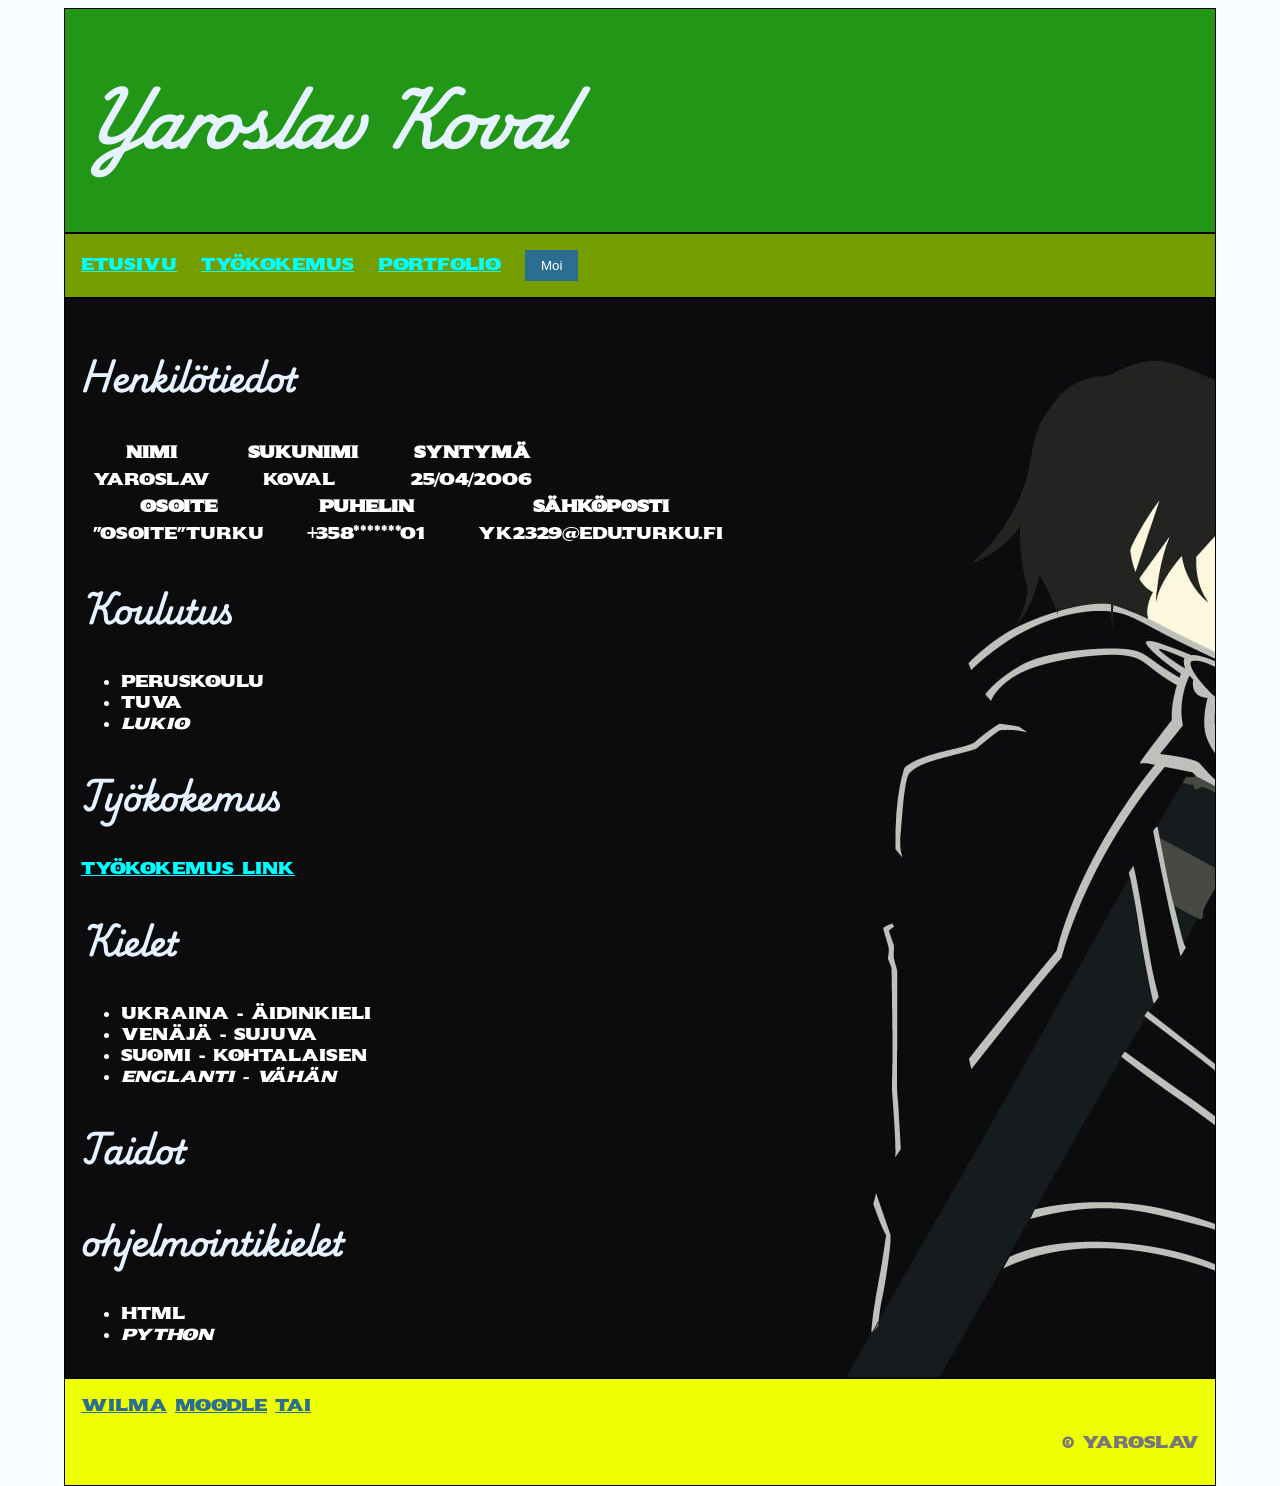
<file: index.html>
<!DOCTYPE html>
<html lang="fi">
<head>
    <meta charset="UTF-8">
    <meta name="viewport" content="width=device-width, initial-scale=1.0">
    <meta name="keywords" content="CV, Koval, Yaroslav">
    <meta name="description" content="CV Yaroslav Koval verkkosivusto">
    <meta name="author" content="Yaroslav Koval">
    <link rel="icon" href="icon.png" type="image/png">
    <link rel="stylesheet" href="styles.css">
    <title>Yaroslav CV</title>
</head>
<body>
  <div class="grid-container">
    <header>
      <h1><em>Yaroslav Koval</em></h1>
    </header>
    <nav>
        <a href="index.html" style="color:aqua">Etusivu</a>
        <a href="semanttinen.html" style="color:aqua">Työkokemus</a>
        <a href="portfolio.html" style="color:aqua">Portfolio</a>
        <button onclick="hello()">Moi</button>
    </nav>
    <main>
      <h3>Henkilötiedot</h3>
<table>
  <thead>
    <tr>
      <th style="padding-left: 10px;">Nimi</th>
      <th style="padding-left: 35px;">Sukunimi</th>
      <th style="padding-left: 50px;">Syntymä</th>
    <tr>
  </thead>
  <tbody>
    <tr>
      <td style="padding-left: 10px;">Yaroslav</td>
      <td style="padding-left: 50px;">Koval</td>
      <td style="padding-left: 50px;">25/04/2006</td>
    </tr>
  </tbody>
</table>

<table>
  <thead>
    <tr>
      <th style="padding-left: 10px;">Osoite</th>
      <th style="padding-left: 40px;">Puhelin</th>
      <th style="padding-left: 50px;">Sähköposti</th>
    <tr>
  </thead>
  <tbody>
    <tr>
      <td style="padding-left: 10px;">"Osoite"Turku</td>
      <td style="padding-left: 40px;">+358*******01</td>
      <td style="padding-left: 50px;">yk2329@edu.turku.fi</td>
    </tr>
  </tbody>
</table>
    
    <h3>Koulutus</h3>
        <ul>
            <li>Peruskoulu</li>
            <li>Tuva</li>
            <li>Lukio</li>
        </ul>
    
    <h3>Työkokemus</h3>
<a href="semanttinen.html" style="color:aqua">Työkokemus link</a>

    <h3>Kielet</h3>
        <ul>
            <li>Ukraina - Äidinkieli</li>
            <li>Venäjä - sujuva</li>
            <li>Suomi - kohtalaisen</li>
            <li>Englanti - vähän</li>
        </ul>

    <h3>Taidot</h3>
        <h3>ohjelmointikielet</h3>
            <ul>
                <li>HTML</li>
                <li>Python</li>
            </ul>
    </main>
    <footer>
        <a href=https://turku.inschool.fi>Wilma</a>
        <a href=https://taito.edu.turku.fi>Moodle</a>
        <a href=https://tai.fi>TAI</a>
        <p style="color: #777777; text-align: end">&copy; Yaroslav</p>
    </footer>
  </div>
<script src="index.js"></script>
</body>
</html>
</file>
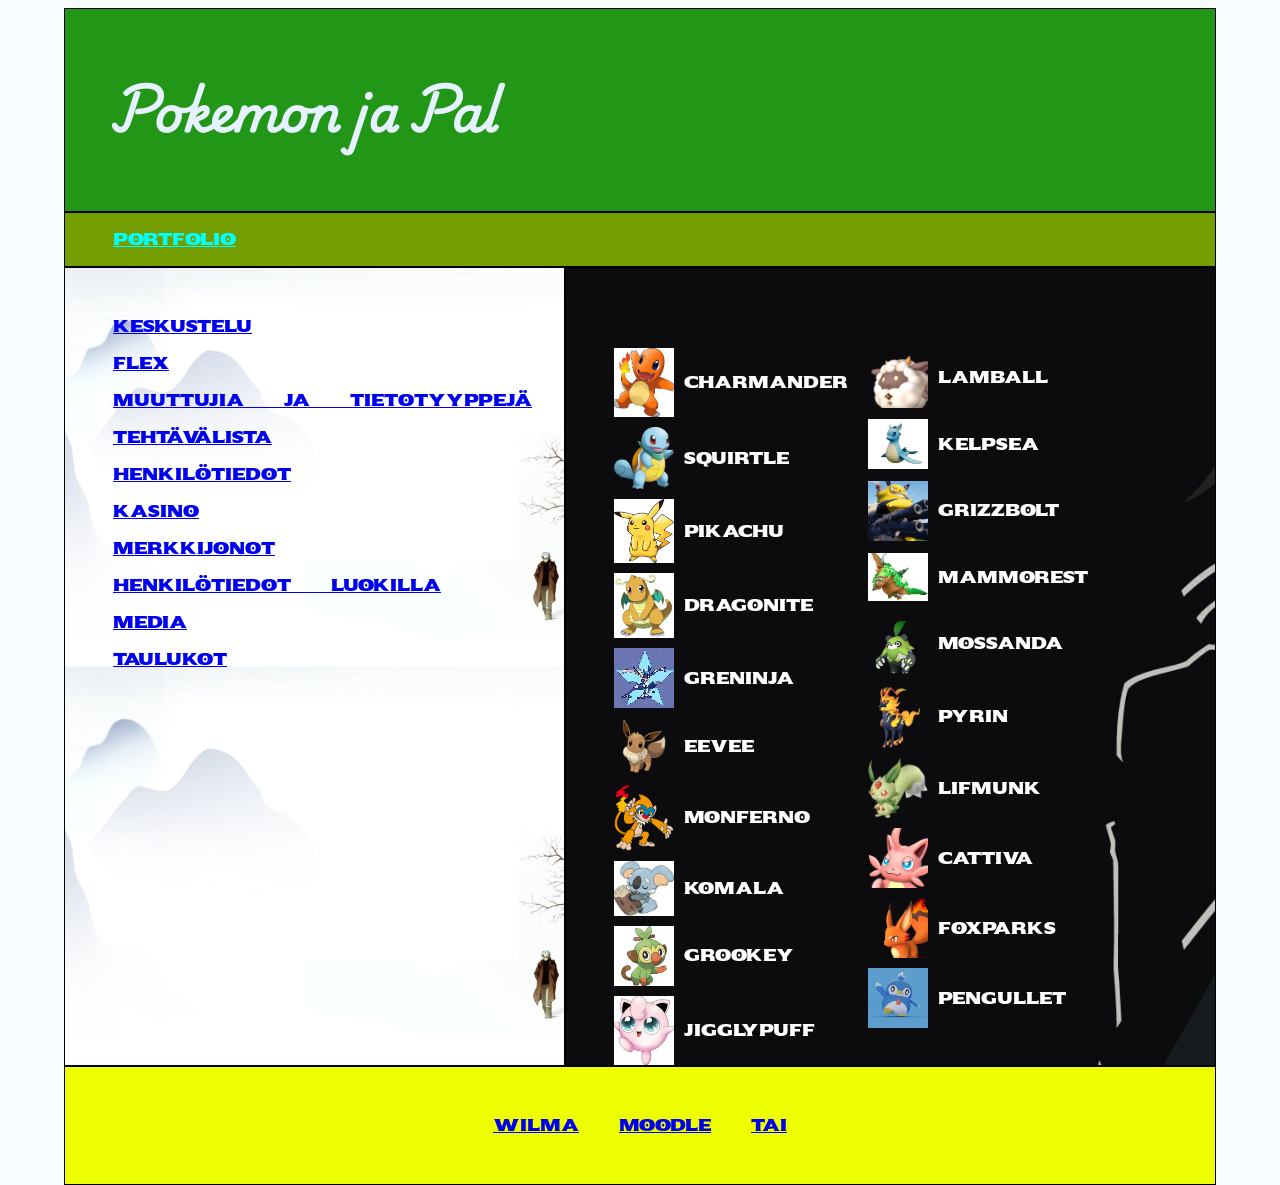
<file: flex.html>
<!DOCTYPE html>
<html lang="fi">
<head>
    <meta charset="UTF-8">
    <meta name="viewport" content="width=device-width, initial-scale=1.0">
    <link rel="stylesheet" href="grid.css">
    <link rel="stylesheet" href="flex.css">
    <title>Flex</title>
</head>
<body>
  <div class="grid-container">
    <header>
      <h2>Pokemon ja Pal</h2>
    </header>
    <nav>
        <a href="portfolio.html" style="color:aqua">Portfolio</a>
    </nav>
    <aside>
        <p><a href="keskustelu.html">Keskustelu</a></p>
        <p><a href="flex.html">Flex</a></p>
        <p><a href="Muuttujia_ja_tietotyyppejä.html">Muuttujia ja tietotyyppejä</a></p>
        <p><a href="tehtävälista.html">Tehtävälista</a></p>
        <p><a href="henkilötiedot.html">Henkilötiedot</a></p>
        <p><a href="kasino.html">Kasino</a></p>
        <p><a href="merkkijonot.html">Merkkijonot</a></p>
        <p><a href="henkilötiedot_luokilla.html">Henkilötiedot luokilla</a></p>
        <p><a href="Media.html">Media</a></p>
        <p><a href="taulukot.html">Taulukot</a></p>
    </aside>
    <main>
        <div class="container">

            <div class="column">
                <div class="item"><img src="Charmander.png"><p>Charmander</p></div>
                <div class="item"><img src="Squirtle.png"><p>Squirtle</p></div>
                <div class="item"><img src="Pikachu.png"><p>Pikachu</p></div>
                <div class="item"><img src="Dragonite.png"><p>Dragonite</p></div>
                <div class="item"><img src="Greninja.png"><p>Greninja</p></div>
                <div class="item"><img src="Eevee.png"><p>Eevee</p></div>
                <div class="item"><img src="Monferno.png"><p>Monferno</p></div>
                <div class="item"><img src="Komala.png"><p>Komala</p></div>
                <div class="item"><img src="Grookey.png"><p>Grookey</p></div>
                <div class="item"><img src="Jigglypuff.png"><p>Jigglypuff</p></div>
            </div>

            <div class="column">
                <div class="item"><img src="Lamball.png"><p>Lamball</p></div>
                <div class="item"><img src="Kelpsea.png"><p>Kelpsea</p></div>
                <div class="item"><img src="Grizzbolt.png"><p>Grizzbolt</p></div>
                <div class="item"><img src="Mammorest.png"><p>Mammorest</p></div>
                <div class="item"><img src="Mossanda.png"><p>Mossanda</p></div>
                <div class="item"><img src="Pyrin.png"><p>Pyrin</p></div>
                <div class="item"><img src="Lifmunk.png"><p>Lifmunk</p></div>
                <div class="item"><img src="Cattiva.png"><p>Cattiva</p></div>
                <div class="item"><img src="Foxparks.png"><p>Foxparks</p></div>
                <div class="item"><img src="Pengullet.png"><p>Pengullet</p></div>
            </div>

        </div>
    </main>
    <footer>
        <a href=https://turku.inschool.fi>Wilma</a>
        <a href=https://taito.edu.turku.fi>Moodle</a>
        <a href=https://tai.fi>TAI</a>
    </footer>
<script src="flex.js"></script>
</body>
</html>
</file>
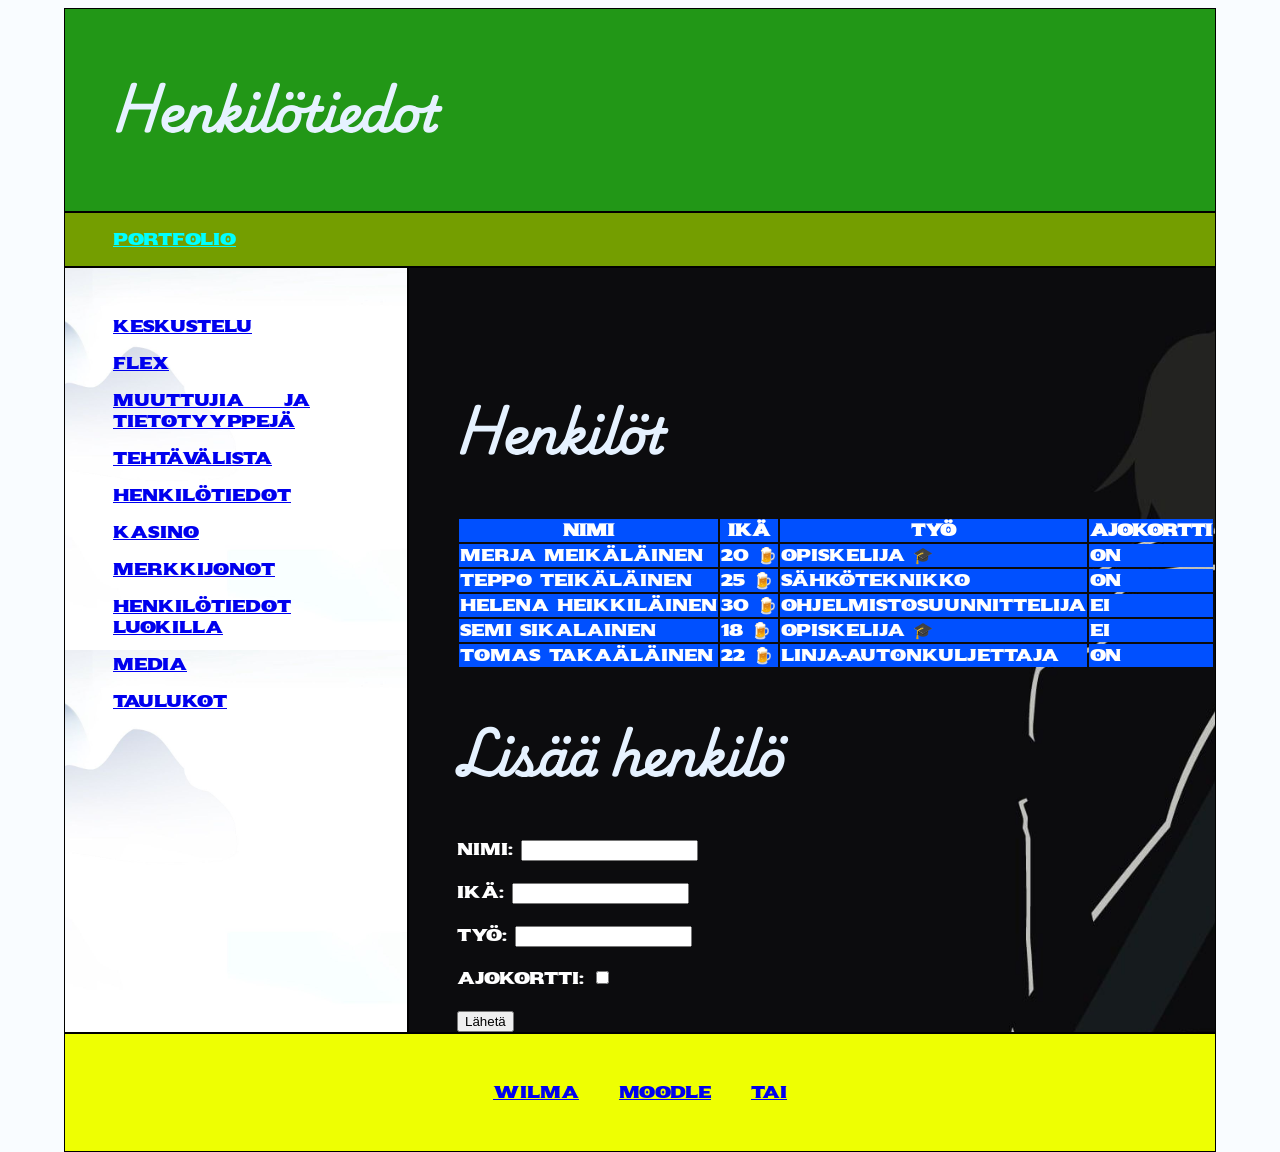
<file: henkilötiedot.html>
<!DOCTYPE html>
<html lang="fi">
<head>
    <meta charset="UTF-8">
    <meta name="viewport" content="width=device-width, initial-scale=1.0">
    <link rel="stylesheet" href="grid.css">
    <title>Henkilötiedot</title>
</head>
<body>
  <div class="grid-container">
    <header>
        <h2>Henkilötiedot</h2>
    </header>
    <nav>
        <a href="portfolio.html" style="color:aqua">Portfolio</a>
    </nav>
    <aside>
        <p><a href="keskustelu.html">Keskustelu</a></p>
        <p><a href="flex.html">Flex</a></p>
        <p><a href="Muuttujia_ja_tietotyyppejä.html">Muuttujia ja tietotyyppejä</a></p>
        <p><a href="tehtävälista.html">Tehtävälista</a></p>
        <p><a href="henkilötiedot.html">Henkilötiedot</a></p>
        <p><a href="kasino.html">Kasino</a></p>
        <p><a href="merkkijonot.html">Merkkijonot</a></p>
        <p><a href="henkilötiedot_luokilla.html">Henkilötiedot luokilla</a></p>
        <p><a href="Media.html">Media</a></p>
        <p><a href="taulukot.html">Taulukot</a></p>
    </aside>
    <main> 
        <h2>Henkilöt</h2>
        <table>
            <thead>
                <tr>
                    <th style="background-color: rgb(0, 80, 255)">Nimi</th>
                    <th style="background-color: rgb(0, 80, 255)">Ikä</th>
                    <th style="background-color: rgb(0, 80, 255)">Työ</th>
                    <th style="background-color: rgb(0, 80, 255)">Ajokortti</th>
                </tr>
            </thead>
            <tbody style="background-color: rgb(0, 80, 255)" id="rivit">
            </tbody>
        </table>

        <h2>Lisää henkilö</h2>

        <form>

        <label for="nimi">Nimi:</label>
        <input type="text" id="nimi">

        <br><br>

        <label for="ika">Ikä:</label>
        <input type="number" id="ika">

        <br><br>

        <label for="tyo">Työ:</label>
        <input type="text" id="tyo">

        <br><br>

        <label for="ajokortti">Ajokortti:</label>
        <input type="checkbox" id="ajokortti">

        <br><br>

        <button type="button" onclick="lisaaHenkilo()">Lähetä</button>
        </form>
    </main>
    <footer>
        <a href=https://turku.inschool.fi>Wilma</a>
        <a href=https://taito.edu.turku.fi>Moodle</a>
        <a href=https://tai.fi>TAI</a>
    </footer>
  </div>
<script src="henkilötiedot.js"></script>   
</body>
</html>
</file>
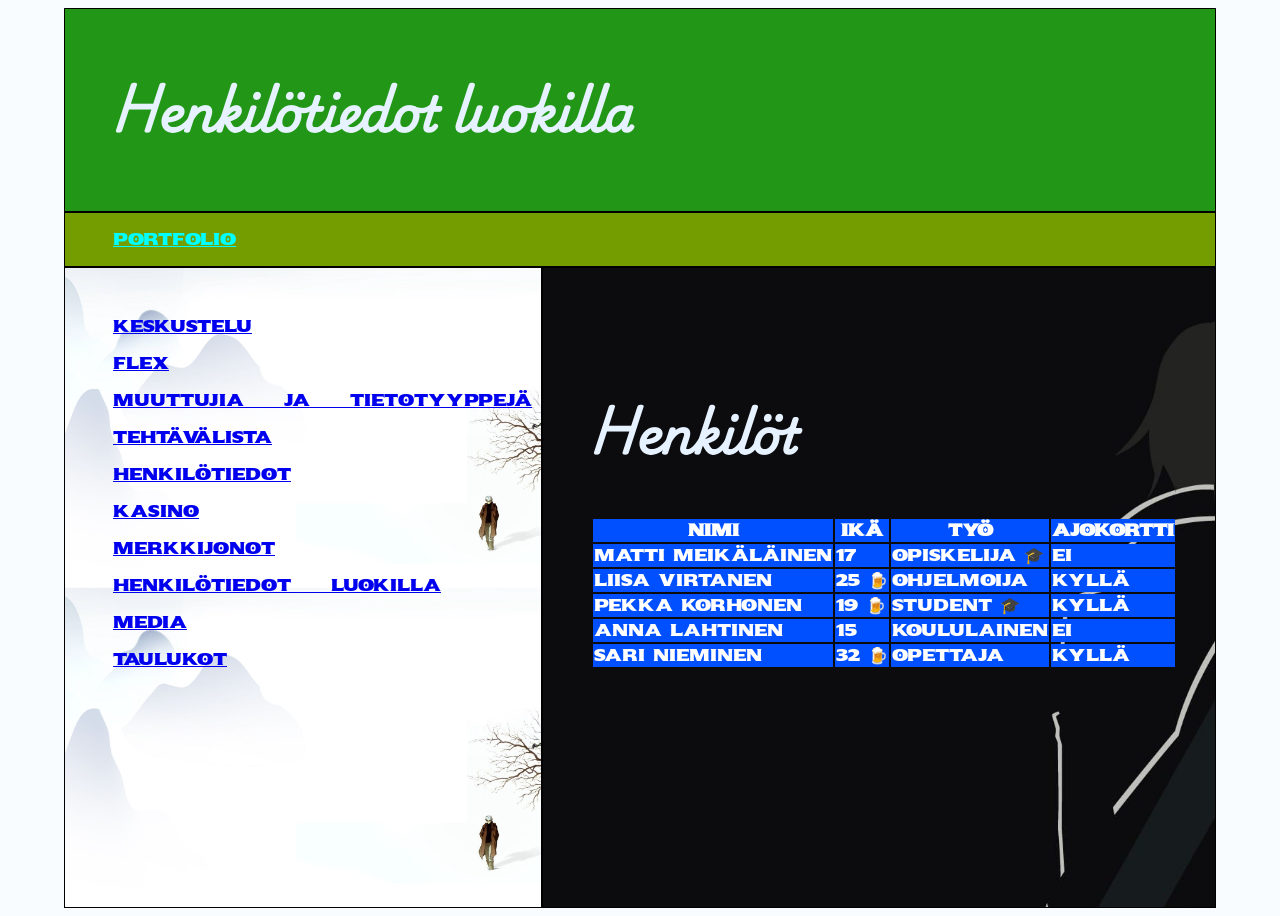
<file: henkilötiedot_luokilla.html>
<!DOCTYPE html>
<html lang="fi">
<head>
    <meta charset="UTF-8">
    <meta name="viewport" content="width=device-width, initial-scale=1.0">
    <link rel="stylesheet" href="grid.css">
    <title>Henkilötiedot luokilla</title>
</head>
<body>
  <div class="grid-container">
    <header>
        <h2>Henkilötiedot luokilla</h2>
    </header>
    <nav>
        <a href="portfolio.html" style="color:aqua">Portfolio</a>
    </nav>
    <aside>
        <p><a href="keskustelu.html">Keskustelu</a></p>
        <p><a href="flex.html">Flex</a></p>
        <p><a href="Muuttujia_ja_tietotyyppejä.html">Muuttujia ja tietotyyppejä</a></p>
        <p><a href="tehtävälista.html">Tehtävälista</a></p>
        <p><a href="henkilötiedot.html">Henkilötiedot</a></p>
        <p><a href="kasino.html">Kasino</a></p>
        <p><a href="merkkijonot.html">Merkkijonot</a></p>
        <p><a href="henkilötiedot_luokilla.html">Henkilötiedot luokilla</a></p>
        <p><a href="Media.html">Media</a></p>
        <p><a href="taulukot.html">Taulukot</a></p>
    </aside>
    <main> 
        <h2>Henkilöt</h2>
        <table>
            <thead>
                <tr>
                    <th style="background-color: rgb(0, 80, 255)">Nimi</th>
                    <th style="background-color: rgb(0, 80, 255)">Ikä</th>
                    <th style="background-color: rgb(0, 80, 255)">Työ</th>
                    <th style="background-color: rgb(0, 80, 255)">Ajokortti</th>
                </tr>
            </thead>
            <tbody style="background-color: rgb(0, 80, 255)" id="rivit"></tbody>
        </table>
<script src="henkilötiedot_luokilla.js"></script> 
</body>
</html>
</file>
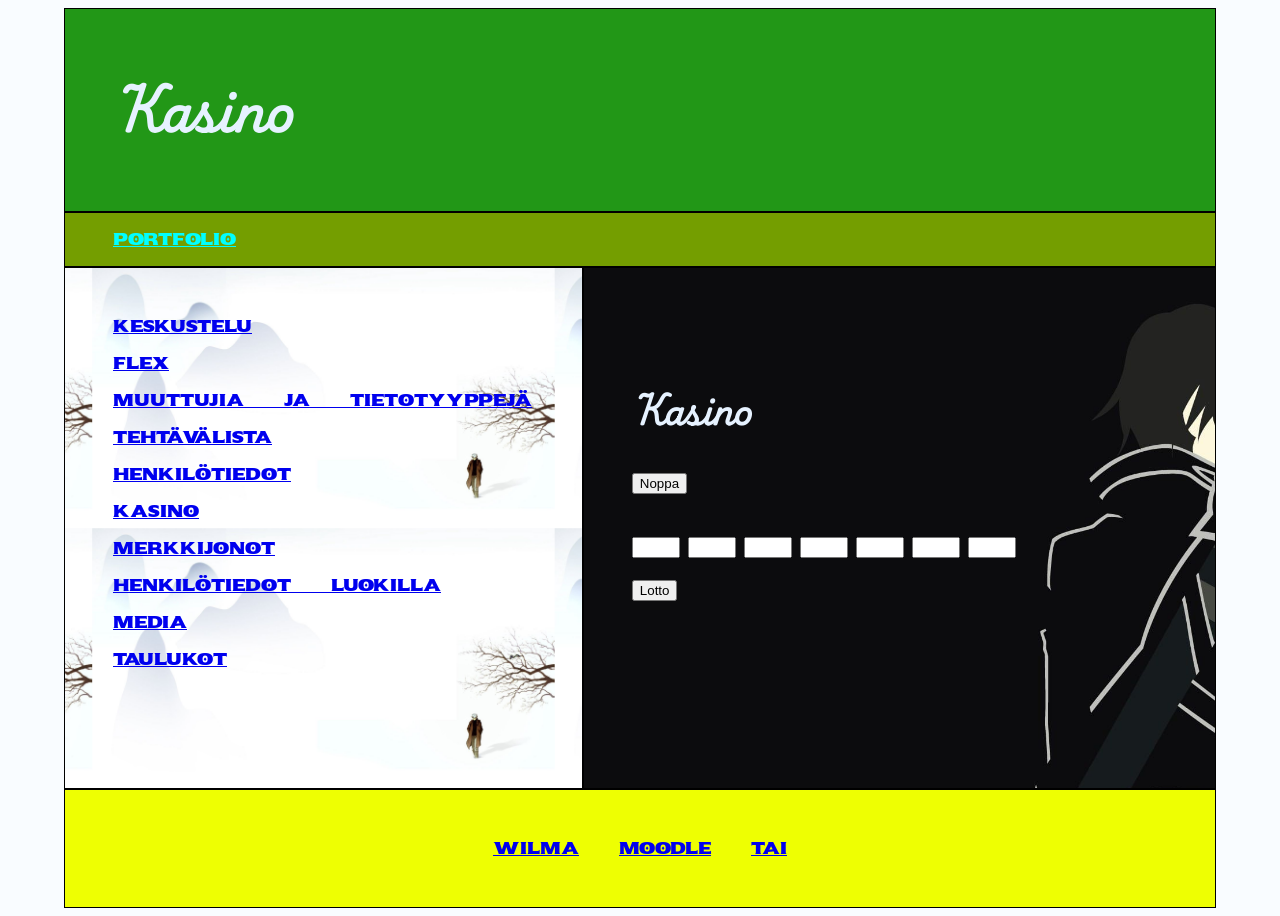
<file: kasino.html>
<!DOCTYPE html>
<html lang="fi">
<head>
    <meta charset="UTF-8">
    <meta name="viewport" content="width=device-width, initial-scale=1.0">
    <link rel="stylesheet" href="grid.css">
    <title>Kasino</title>
</head>
<body>
  <div class="grid-container">
    <header>
        <h2>Kasino</h2>
    </header>
    <nav> 
        <a href="portfolio.html" style="color:aqua">Portfolio</a>
    </nav>
    <aside>
        <p><a href="keskustelu.html">Keskustelu</a></p>
        <p><a href="flex.html">Flex</a></p>
        <p><a href="Muuttujia_ja_tietotyyppejä.html">Muuttujia ja tietotyyppejä</a></p>
        <p><a href="tehtävälista.html">Tehtävälista</a></p>
        <p><a href="henkilötiedot.html">Henkilötiedot</a></p>
        <p><a href="kasino.html">Kasino</a></p>
        <p><a href="merkkijonot.html">Merkkijonot</a></p>
        <p><a href="henkilötiedot_luokilla.html">Henkilötiedot luokilla</a></p>
        <p><a href="Media.html">Media</a></p>
        <p><a href="taulukot.html">Taulukot</a></p>
    </aside>
    <main>  
        <h3>Kasino</h3>

        <button onclick="Noppa()">Noppa</button>
        <div id="noppa"></div>

        <br><br>

        <input type="number" id="num1" min="1" max="40">
        <input type="number" id="num2" min="1" max="40">
        <input type="number" id="num3" min="1" max="40">
        <input type="number" id="num4" min="1" max="40">
        <input type="number" id="num5" min="1" max="40">
        <input type="number" id="num6" min="1" max="40">
        <input type="number" id="num7" min="1" max="40">

        <br><br>

        <button onclick="Lotto()">Lotto</button>
        <div id="lotto"></div>      
    </main>
    <footer>
        <a href=https://turku.inschool.fi>Wilma</a>
        <a href=https://taito.edu.turku.fi>Moodle</a>
        <a href=https://tai.fi>TAI</a>
    </footer>
  </div>
<script src="kasino.js"></script>
</body>
</html>
</file>
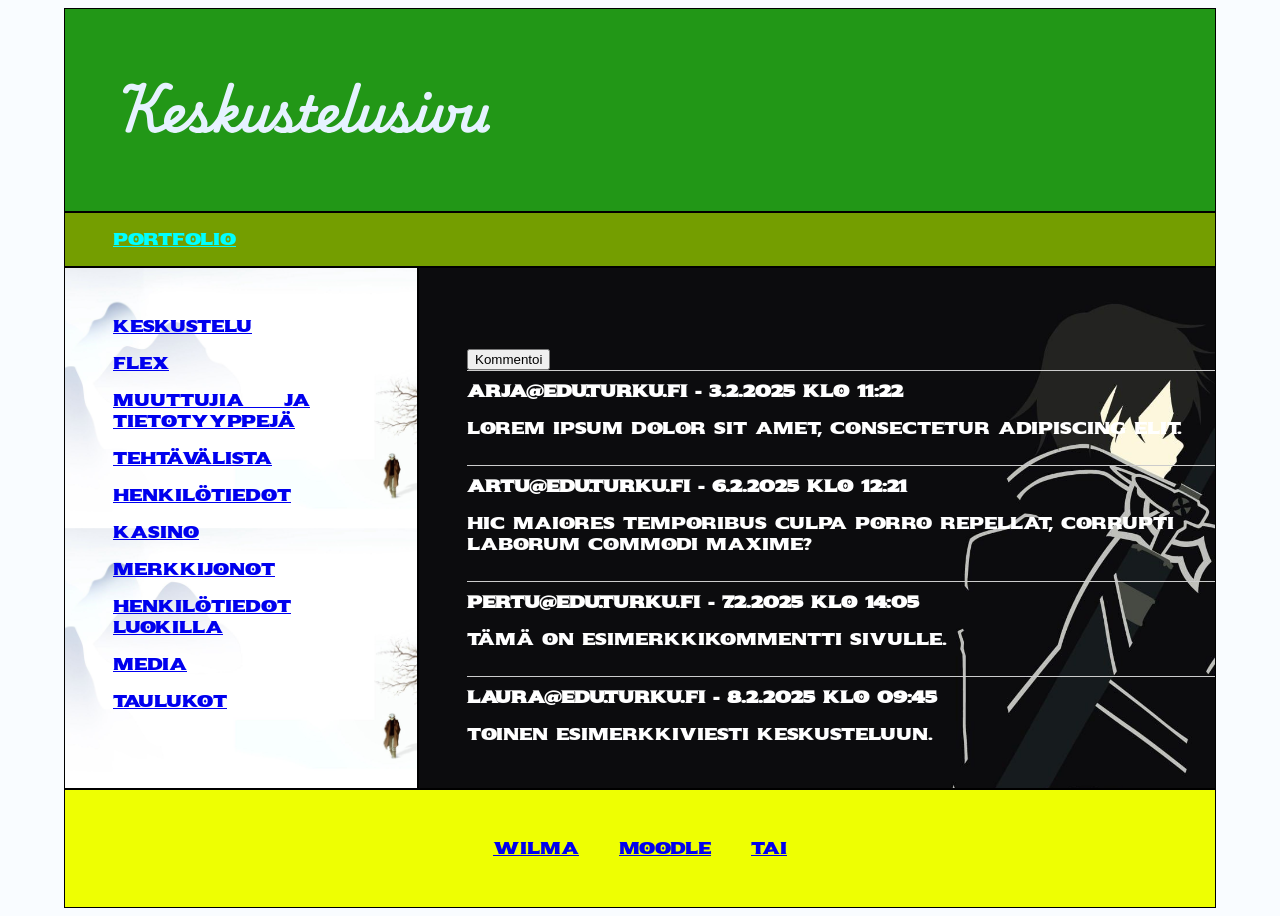
<file: keskustelu.html>
<!DOCTYPE html>
<html lang="fi">
<head>
    <meta charset="UTF-8">
    <meta name="viewport" content="width=device-width, initial-scale=1.0">
    <meta name="keywords" content="Keskustelu, Koval, Yaroslav">
    <meta name="description" content="Yaroslav Koval Kommentoi verkkosivusto">
    <meta name="author" content="Yaroslav Koval">
    <link rel="icon" href="icon.png" type="image/png">
    <link rel="stylesheet" href="grid.css">
    <title>Keskustelusivu</title>
    <style>
        .comment {
            border-top: 1px solid #ccc;
            padding: 10px 0;
        }

        .meta {
            font-weight: bold;
            margin-bottom: 5px;
        }
    </style>
</head>
<body>
      <div class="grid-container">
    <header>
        <h2>Keskustelusivu</h2>
    </header>
    <nav> 
        <a href="portfolio.html" style="color:aqua">Portfolio</a>
    </nav>
    <aside>
        <p><a href="keskustelu.html">Keskustelu</a></p>
        <p><a href="flex.html">Flex</a></p>
        <p><a href="Muuttujia_ja_tietotyyppejä.html">Muuttujia ja tietotyyppejä</a></p>
        <p><a href="tehtävälista.html">Tehtävälista</a></p>
        <p><a href="henkilötiedot.html">Henkilötiedot</a></p>
        <p><a href="kasino.html">Kasino</a></p>
        <p><a href="merkkijonot.html">Merkkijonot</a></p>
        <p><a href="henkilötiedot_luokilla.html">Henkilötiedot luokilla</a></p>
        <p><a href="Media.html">Media</a></p>
        <p><a href="taulukot.html">Taulukot</a></p>
    </aside>
    <main>        
        
    <script src="keskustelu.js"></script>

        <button id="openDialog">Kommentoi</button>

    <dialog id="commentDialog">
        <form method="dialog">
            <button type="button" id="closeDialog">Sulje</button>
        </form>

    <form>
        <label for="email">Sähköposti:</label><br>
        <input type="email" id="email" name="email" required><br><br>

        <label for="birthdate">Syntymäpäivä:</label><br>
        <input type="date" id="birthday" name="birthday"><br><br>

        <label for="type">Viestin tyyppi:</label><br>
        <select id="type" name="type">
            <option value="kysymys">Kysymys</option>
            <option value="kommentti">Kommentti</option>
        </select><br><br>

        <label for="message">Viesti:</label><br>
        <textarea id="body" name="message"></textarea><br><br>

        <input type="checkbox" id="usage" name="consent">
        <label for="consent">Hyväksyn, että tietojani käytetään markkinoinnissa</label><br><br>

        <button type="submit" onclick="send(event)">Lähetä</button>
    </form>
    </dialog>

    <script>
        const dialog = document.getElementById("commentDialog");
        const openBtn = document.getElementById("openDialog");
        const closeBtn = document.getElementById("closeDialog");

        openBtn.addEventListener("click", () => {
            dialog.showModal();
        });

        closeBtn.addEventListener("click", () => {
            dialog.close();
        });
    </script>

        <article class="comment">
            <div class="meta">arja@edu.turku.fi - 3.2.2025 klo 11:22</div>
            <p>Lorem ipsum dolor sit amet, consectetur adipiscing elit.</p>
        </article>

        <article class="comment">
            <div class="meta">artu@edu.turku.fi - 6.2.2025 klo 12:21</div>
            <p>Hic maiores temporibus culpa porro repellat, corrupti laborum commodi maxime?</p>
        </article>

        <article class="comment">
            <div class="meta">pertu@edu.turku.fi - 7.2.2025 klo 14:05</div>
            <p>Tämä on esimerkkikommentti sivulle.</p>
        </article>

        <article class="comment">
            <div class="meta">laura@edu.turku.fi - 8.2.2025 klo 09:45</div>
            <p>Toinen esimerkkiviesti keskusteluun.</p>
        </article>
    </main>
    <footer>
        <a href=https://turku.inschool.fi>Wilma</a>
        <a href=https://taito.edu.turku.fi>Moodle</a>
        <a href=https://tai.fi>TAI</a>
    </footer>

</body>
</html>
</file>
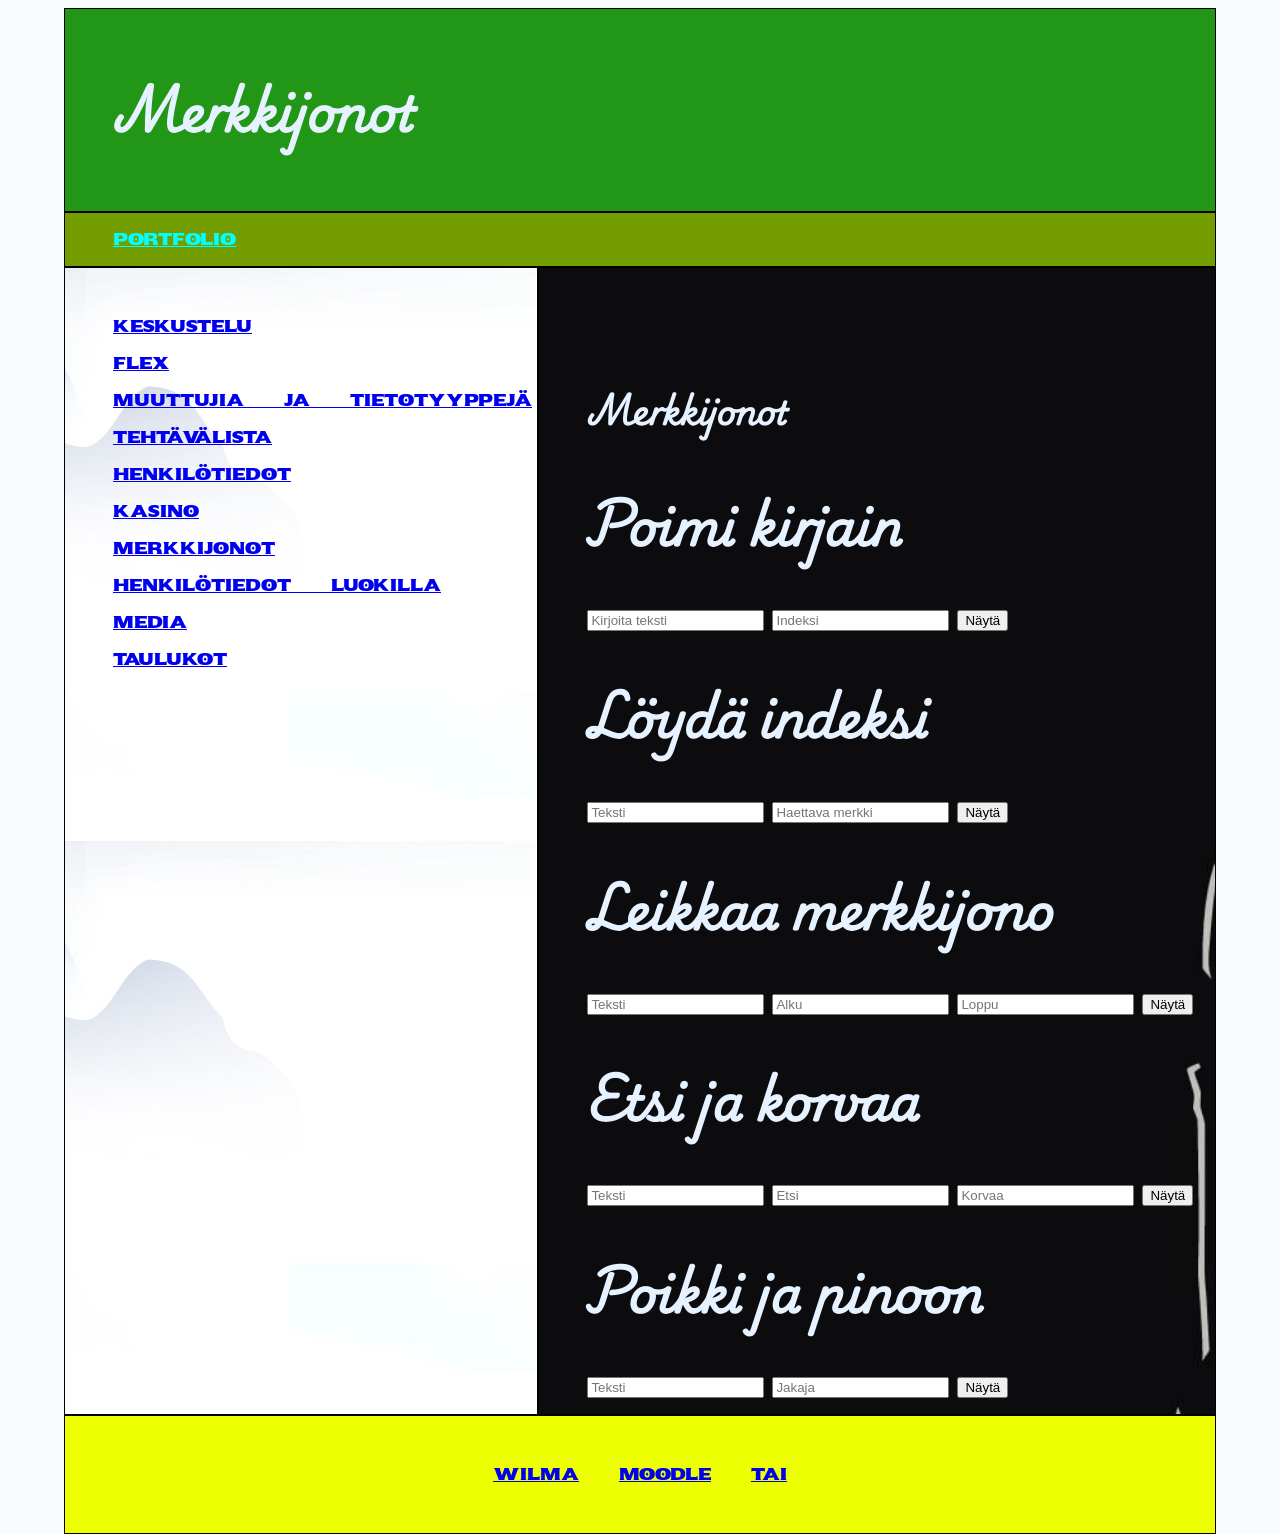
<file: merkkijonot.html>
<!DOCTYPE html>
<html lang="fi">
<head>
    <meta charset="UTF-8">
    <meta name="viewport" content="width=device-width, initial-scale=1.0">
    <link rel="stylesheet" href="grid.css">
    <title>Merkkijonot</title>
</head>
<body>
  <div class="grid-container">
    <header>
        <h2>Merkkijonot</h2>
    </header>
    <nav> 
        <a href="portfolio.html" style="color:aqua">Portfolio</a>
    </nav>
    <aside>
        <p><a href="keskustelu.html">Keskustelu</a></p>
        <p><a href="flex.html">Flex</a></p>
        <p><a href="Muuttujia_ja_tietotyyppejä.html">Muuttujia ja tietotyyppejä</a></p>
        <p><a href="tehtävälista.html">Tehtävälista</a></p>
        <p><a href="henkilötiedot.html">Henkilötiedot</a></p>
        <p><a href="kasino.html">Kasino</a></p>
        <p><a href="merkkijonot.html">Merkkijonot</a></p>
        <p><a href="henkilötiedot_luokilla.html">Henkilötiedot luokilla</a></p>
        <p><a href="Media.html">Media</a></p>
        <p><a href="taulukot.html">Taulukot</a></p>
    </aside>
    <main>  
        <h3>Merkkijonot</h3>   

        <h2>Poimi kirjain</h2>
        <input type="text" id="teksti1" placeholder="Kirjoita teksti">
        <input type="number" id="numero1" placeholder="Indeksi">
        <button onclick="poimiKirjain()">Näytä</button>
        <div id="tulos1"></div>

        <h2>Löydä indeksi</h2>
        <input type="text" id="teksti2" placeholder="Teksti">
        <input type="text" id="hakusana" placeholder="Haettava merkki">
        <button onclick="loydaIndeksi()">Näytä</button>
        <div id="tulos2"></div>

        <h2>Leikkaa merkkijono</h2>
        <input type="text" id="teksti3" placeholder="Teksti">
        <input type="number" id="alku" placeholder="Alku">
        <input type="number" id="loppu" placeholder="Loppu">
        <button onclick="leikkaaMerkkijono()">Näytä</button>
        <div id="tulos3"></div>

        <h2>Etsi ja korvaa</h2>
        <input type="text" id="teksti4" placeholder="Teksti">
        <input type="text" id="etsi" placeholder="Etsi">
        <input type="text" id="korvaa" placeholder="Korvaa">
        <button onclick="etsiJaKorvaa()">Näytä</button>
        <div id="tulos4"></div>

        <h2>Poikki ja pinoon</h2>
        <input type="text" id="teksti5" placeholder="Teksti">
        <input type="text" id="jakaja" placeholder="Jakaja">
        <button onclick="poikkiJaPinoon()">Näytä</button>
        <ul id="lista"></ul>
    </main>
    <footer>
        <a href=https://turku.inschool.fi>Wilma</a>
        <a href=https://taito.edu.turku.fi>Moodle</a>
        <a href=https://tai.fi>TAI</a>
    </footer>
  </div>
<script src="merkkijonot.js"></script>
</body>
</html>
</file>
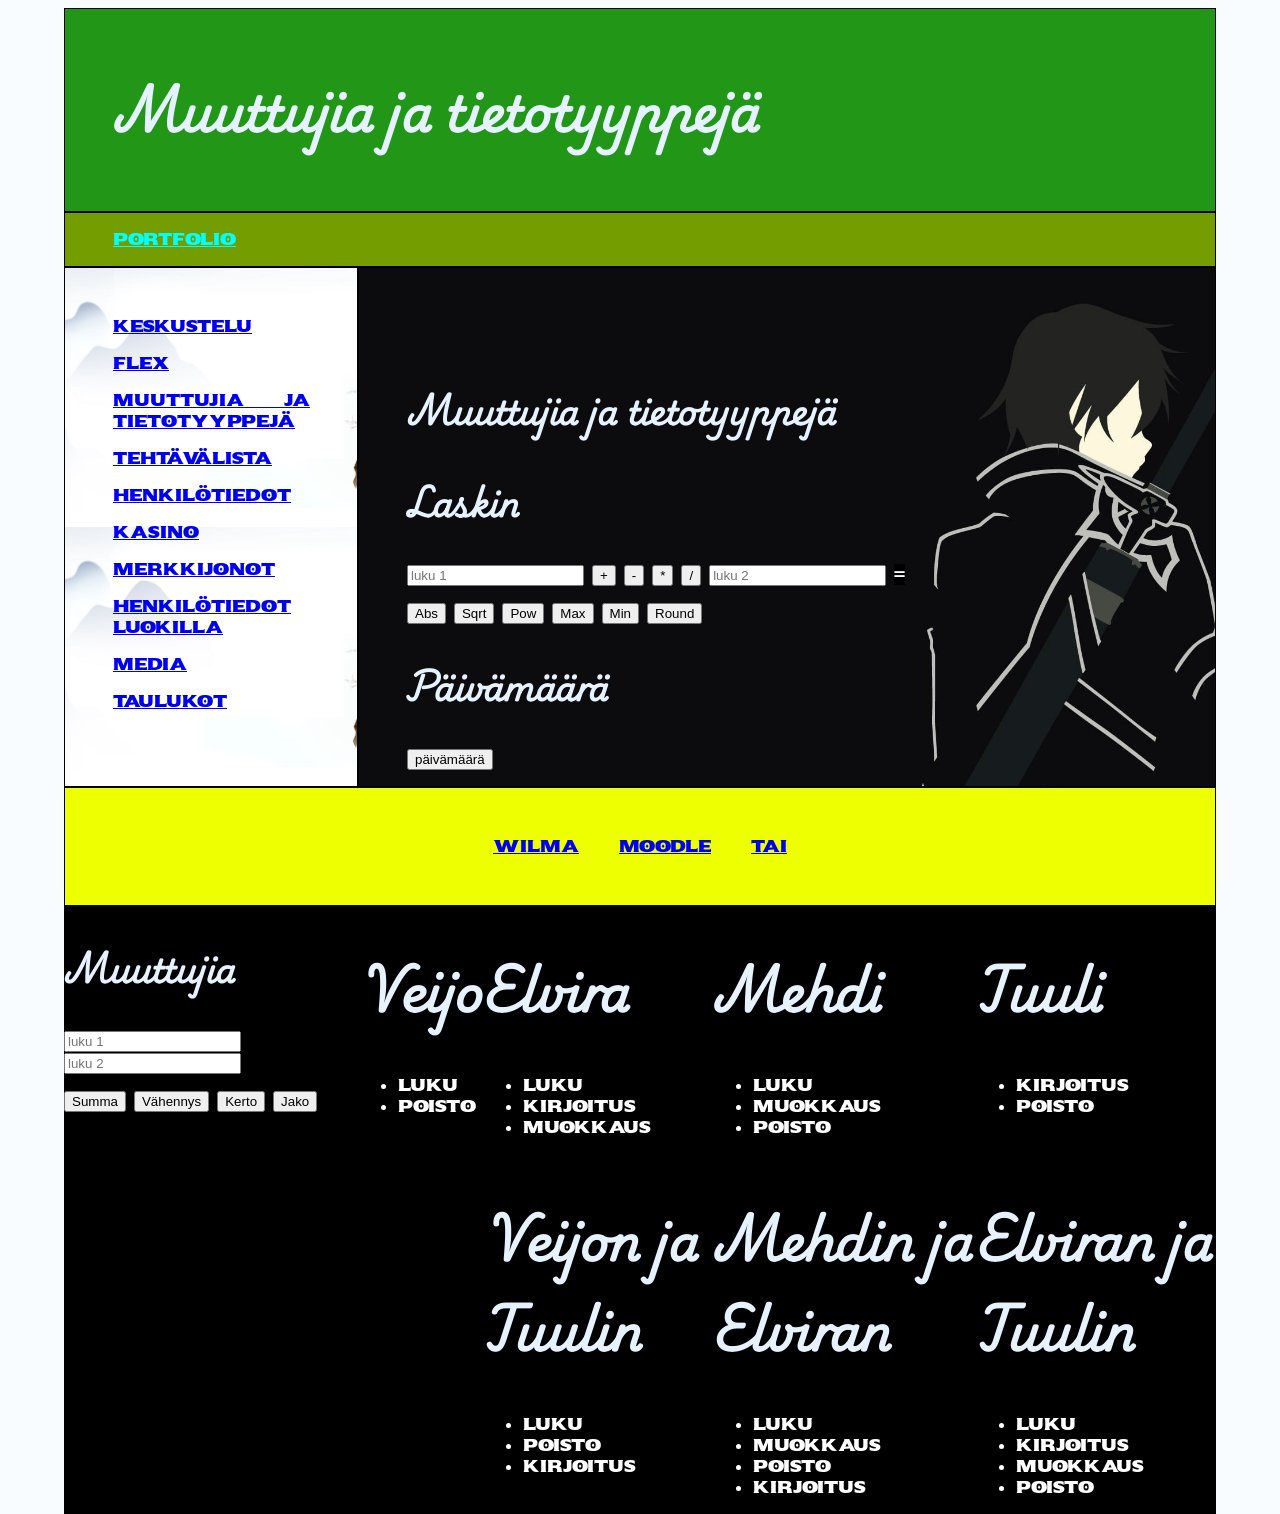
<file: Muuttujia_ja_tietotyyppejä.html>
<!DOCTYPE html>
<html lang="fi">
<head>
    <meta charset="UTF-8">
    <meta name="viewport" content="width=device-width, initial-scale=1.0">
    <link rel="stylesheet" href="grid.css">
    <title>Muuttujia ja tietotyyppejä</title>
</head>
<body>
  <div class="grid-container">
    <header>
        <h2>Muuttujia ja tietotyyppejä</h2>
    </header>
    <nav> 
        <a href="portfolio.html" style="color:aqua">Portfolio</a>
    </nav>
    <aside>
        <p><a href="keskustelu.html">Keskustelu</a></p>
        <p><a href="flex.html">Flex</a></p>
        <p><a href="Muuttujia_ja_tietotyyppejä.html">Muuttujia ja tietotyyppejä</a></p>
        <p><a href="tehtävälista.html">Tehtävälista</a></p>
        <p><a href="henkilötiedot.html">Henkilötiedot</a></p>
        <p><a href="kasino.html">Kasino</a></p>
        <p><a href="merkkijonot.html">Merkkijonot</a></p>
        <p><a href="henkilötiedot_luokilla.html">Henkilötiedot luokilla</a></p>
        <p><a href="Media.html">Media</a></p>
        <p><a href="taulukot.html">Taulukot</a></p>
    </aside>
    <main>        
        <h3>Muuttujia ja tietotyyppejä</h3>
        <h3>Laskin</h3>

        <input type="number" id="luku1" placeholder="luku 1">
        
        <button onclick="summa3()">+</button>
        <button onclick="vahennys3()">-</button>
        <button onclick="kerto3()">*</button>
        <button onclick="jako3()">/</button>
        
        <input type="number" id="luku2" placeholder="luku 2">

        <a style="background-color:black" id="tulos">=</a>

        <p>
            <button onclick="abs()">Abs</button>
            <button onclick="sqrt()">Sqrt</button>
            <button onclick="pow()">Pow</button>
            <button onclick="max()">Max</button>
            <button onclick="min()">Min</button>
            <button onclick="round()">Round</button>
        </p>

        <h3>Päivämäärä</h3>

        <p>
            <button onclick="DateTime()">päivämäärä</button>

            <div id="paivamaara"></div>
            <div id="aika"></div>
            <div id="paivaJaAika"></div>
            <div id="viikonpaiva"></div>
            <div id="kuukausi"></div>
        </p>

    </main>
    <footer>
        <a href=https://turku.inschool.fi>Wilma</a>
        <a href=https://taito.edu.turku.fi>Moodle</a>
        <a href=https://tai.fi>TAI</a>
    </footer>
    <section style="background-color: black;">
        <h3>Muuttujia</h3>
        <input type="number" id="a" placeholder="luku 1">
        <input type="number" id="b" placeholder="luku 2">
        <p>
            <button onclick="ab1()">Summa</button>
            <button onclick="ab2()">Vähennys</button>
            <button onclick="ab3()">Kerto</button>
            <button onclick="ab4()">Jako</button>
        </p>
    </section>
        
    <section id="Veijo" style="background-color: black;">
    <h2>Veijo</h2>
    <ul></ul>
    </section>

    <section id="Elvira" style="background-color: black;">
    <h2>Elvira</h2>
    <ul></ul>
    </section>

    <section id="Mehdi" style="background-color: black;">
    <h2>Mehdi</h2>
    <ul></ul>
    </section>

    <section id="Tuuli" style="background-color: black;">
    <h2>Tuuli</h2>
    <ul></ul>
    </section>
    
    <section style="background-color: black;"></section>
    
    <section style="background-color: black;"></section>

    <section style="background-color: black;">
    <h2>Veijon ja Tuulin</h2>
    <ul id="veijotuuli"></ul>
    </section>

    <section style="background-color: black;">
    <h2>Mehdin ja Elviran</h2>
    <ul id="mehdielvira"></ul>
    </section>

    <section style="background-color: black;">
    <h2>Elviran ja Tuulin</h2>
    <ul id="elviratuuli"></ul>
    </section>
  </div>
<script src="Muuttujia_ja_tietotyyppejä.js"></script>
</body>
</html>
</file>
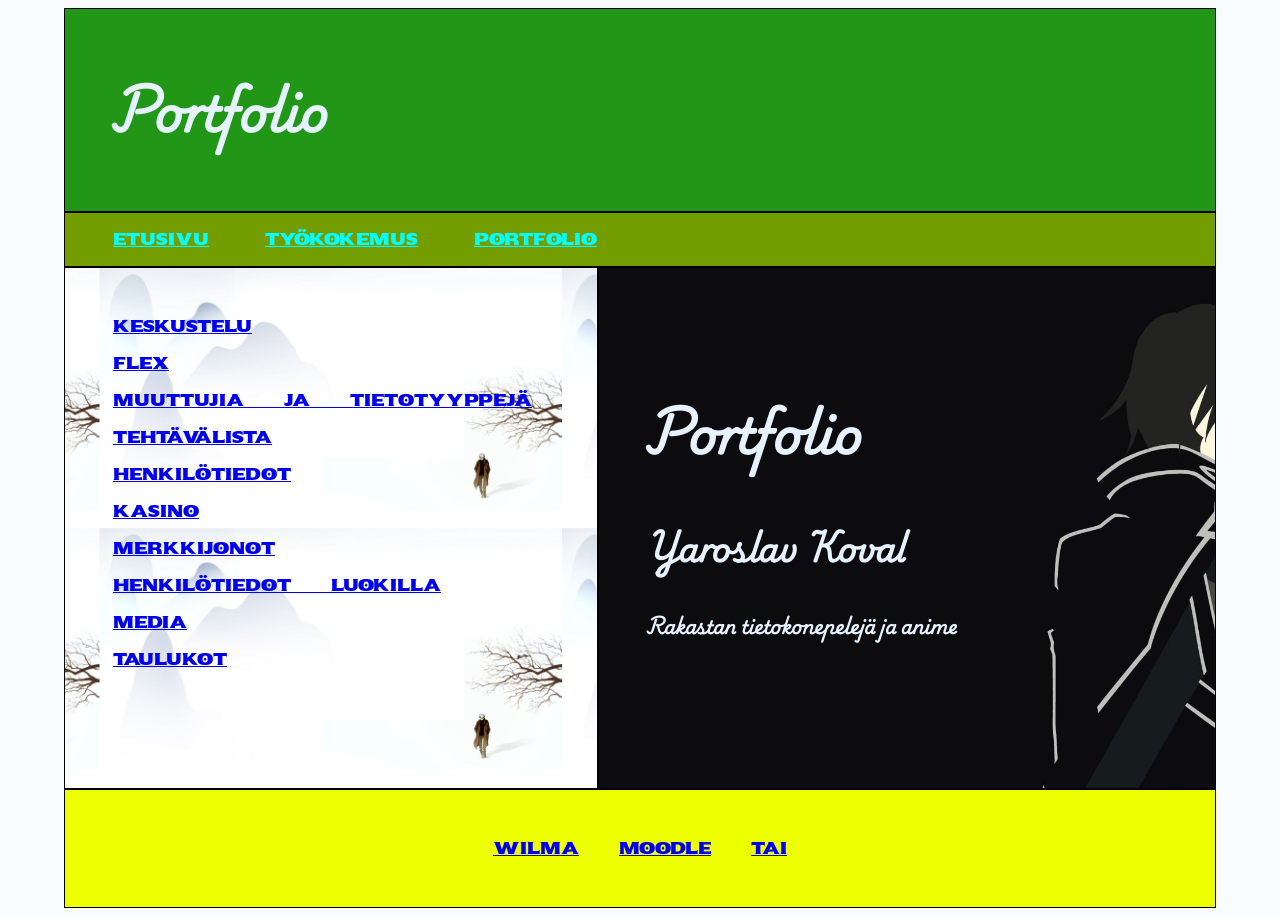
<file: portfolio.html>
<!DOCTYPE html>
<html lang="fi">
<head>
    <meta charset="UTF-8">
    <meta name="viewport" content="width=device-width, initial-scale=1.0">
    <meta name="keywords" content="Portfolio, Koval, Yaroslav">
    <meta name="description" content="Yaroslav Koval Portfolio verkkosivusto">
    <meta name="author" content="Yaroslav Koval">  
    <link rel="icon" href="icon.png" type="image/png">  
    <link rel="stylesheet" href="grid.css">
    <title>Portfolio</title>
</head>
<body>
  <div class="grid-container">
    <header>
        <h2>Portfolio</h2>
    </header>
    <nav> 
        <a href="index.html" style="color:aqua">Etusivu</a>
        <a href="semanttinen.html" style="color:aqua">Työkokemus</a>
        <a href="portfolio.html" style="color:aqua">Portfolio</a>
    </nav>
    <aside>
        <p><a href="keskustelu.html">Keskustelu</a></p>
        <p><a href="flex.html">Flex</a></p>
        <p><a href="Muuttujia_ja_tietotyyppejä.html">Muuttujia ja tietotyyppejä</a></p>
        <p><a href="tehtävälista.html">Tehtävälista</a></p>
        <p><a href="henkilötiedot.html">Henkilötiedot</a></p>
        <p><a href="kasino.html">Kasino</a></p>
        <p><a href="merkkijonot.html">Merkkijonot</a></p>
        <p><a href="henkilötiedot_luokilla.html">Henkilötiedot luokilla</a></p>
        <p><a href="Media.html">Media</a></p>
        <p><a href="taulukot.html">Taulukot</a></p>
    </aside>
    <main>        
        <h2>Portfolio</h2>
        <h3>Yaroslav Koval</h3>
        <h4>Rakastan tietokonepelejä ja anime</h4>
    </main>
    <footer>
        <a href=https://turku.inschool.fi>Wilma</a>
        <a href=https://taito.edu.turku.fi>Moodle</a>
        <a href=https://tai.fi>TAI</a>
    </footer>
  </div> 
<script src="portfolio.js"></script>   
</body>
</html>
</file>
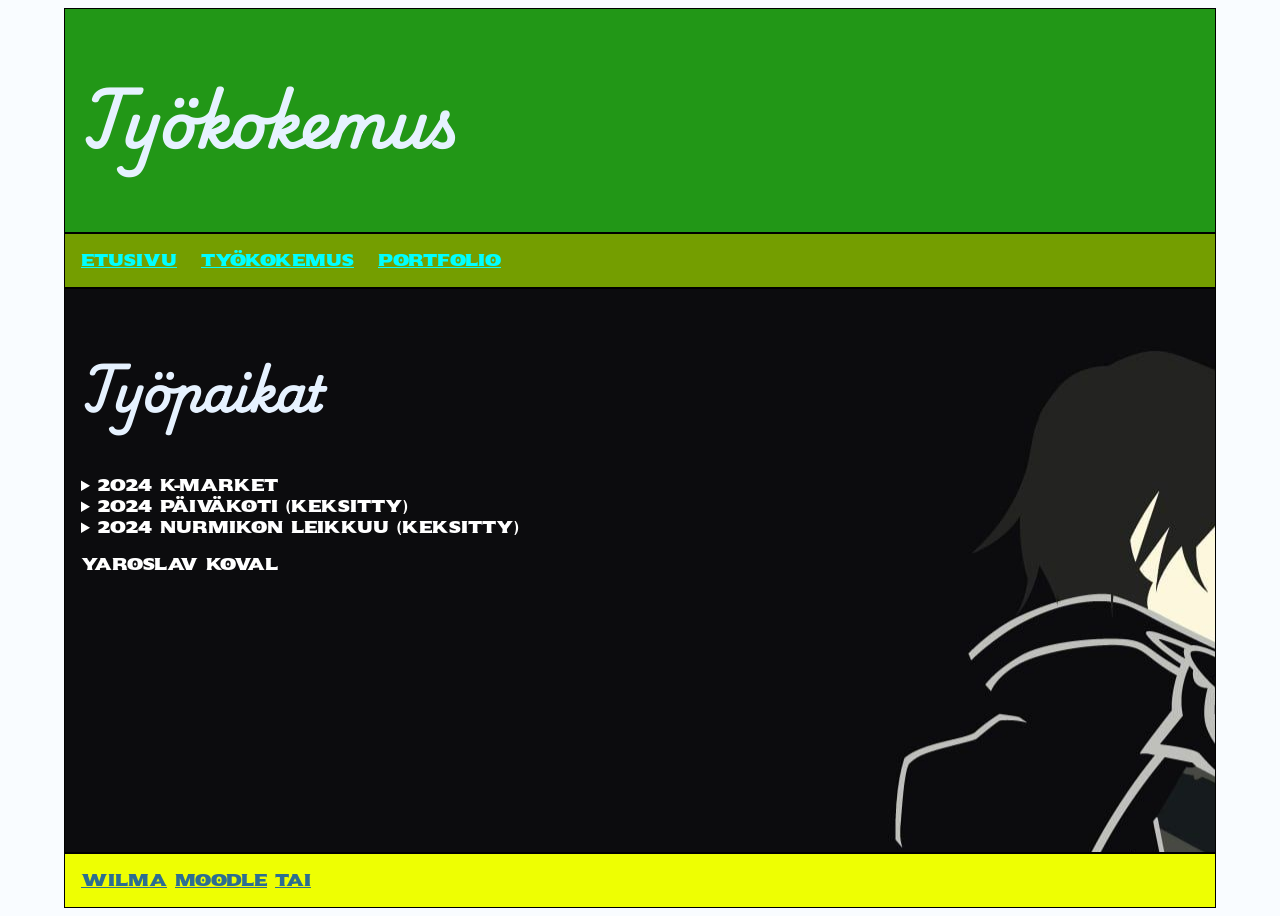
<file: semanttinen.html>
<!DOCTYPE html>
<html lang="fi">
<head>
    <meta charset="UTF-8">
    <meta name="viewport" content="width=device-width, initial-scale=1.0">
    <meta name="keywords" content="Työkokemus, Koval, Yaroslav">
    <meta name="description" content="Yaroslav Koval Työkokemus verkkosivusto">
    <meta name="author" content="Yaroslav Koval">
    <link rel="icon" href="icon.png" type="image/png">
    <link rel="stylesheet" href="styles.css">
    <title>Semanttinen</title>
</head>
<body>
  <div class="grid-container">
    <header>
        <h1>Työkokemus</h1>
    </header>
    <nav> 
        <a href="index.html" style="color:aqua">Etusivu</a>
        <a href="semanttinen.html" style="color:aqua">Työkokemus</a>
        <a href="portfolio.html" style="color:aqua">Portfolio</a>
    </nav>
    <main>        
        <h2>Työpaikat</h2>

        <details>
            <summary>2024 K-Market</summary>
                <p>TET-viikko</p>

            <p>Olin töissä elintarvikkeiden hyllyillä. 
            Opin asiakaspalvelutaitoja ja työskentelemään nopeassa tahdissa.</p>
        </details>

        <details>
            <summary>2024 Päiväkoti (keksitty)</summary>
                <p>TET-viikko</p>

            <p>Autoin lastenhoitajia päivittäisissä tehtävissä ja osallistuin lasten ohjaamiseen.
            Työ kehitti vastuuntuntoa ja vuorovaikutustaitoja.</p>
        </details>
            
        <details>
            <summary>2024 Nurmikon leikkuu (keksitty)</summary>
                <p>TET-viikko</p>

            <p>Leikkasin nurmikoita naapureille maksua vastaan.
            Opin työskentelemään itsenäisesti ja hallitsemaan aikaani.</p>
        </details>

        <p>Yaroslav Koval</p>

    </main>
    <footer>
        <a href=https://turku.inschool.fi>Wilma</a>
        <a href=https://taito.edu.turku.fi>Moodle</a>
        <a href=https://tai.fi>TAI</a>
    </footer>
  </div>
<script src="semanttinen.js"></script>
</body>
</html>
</file>
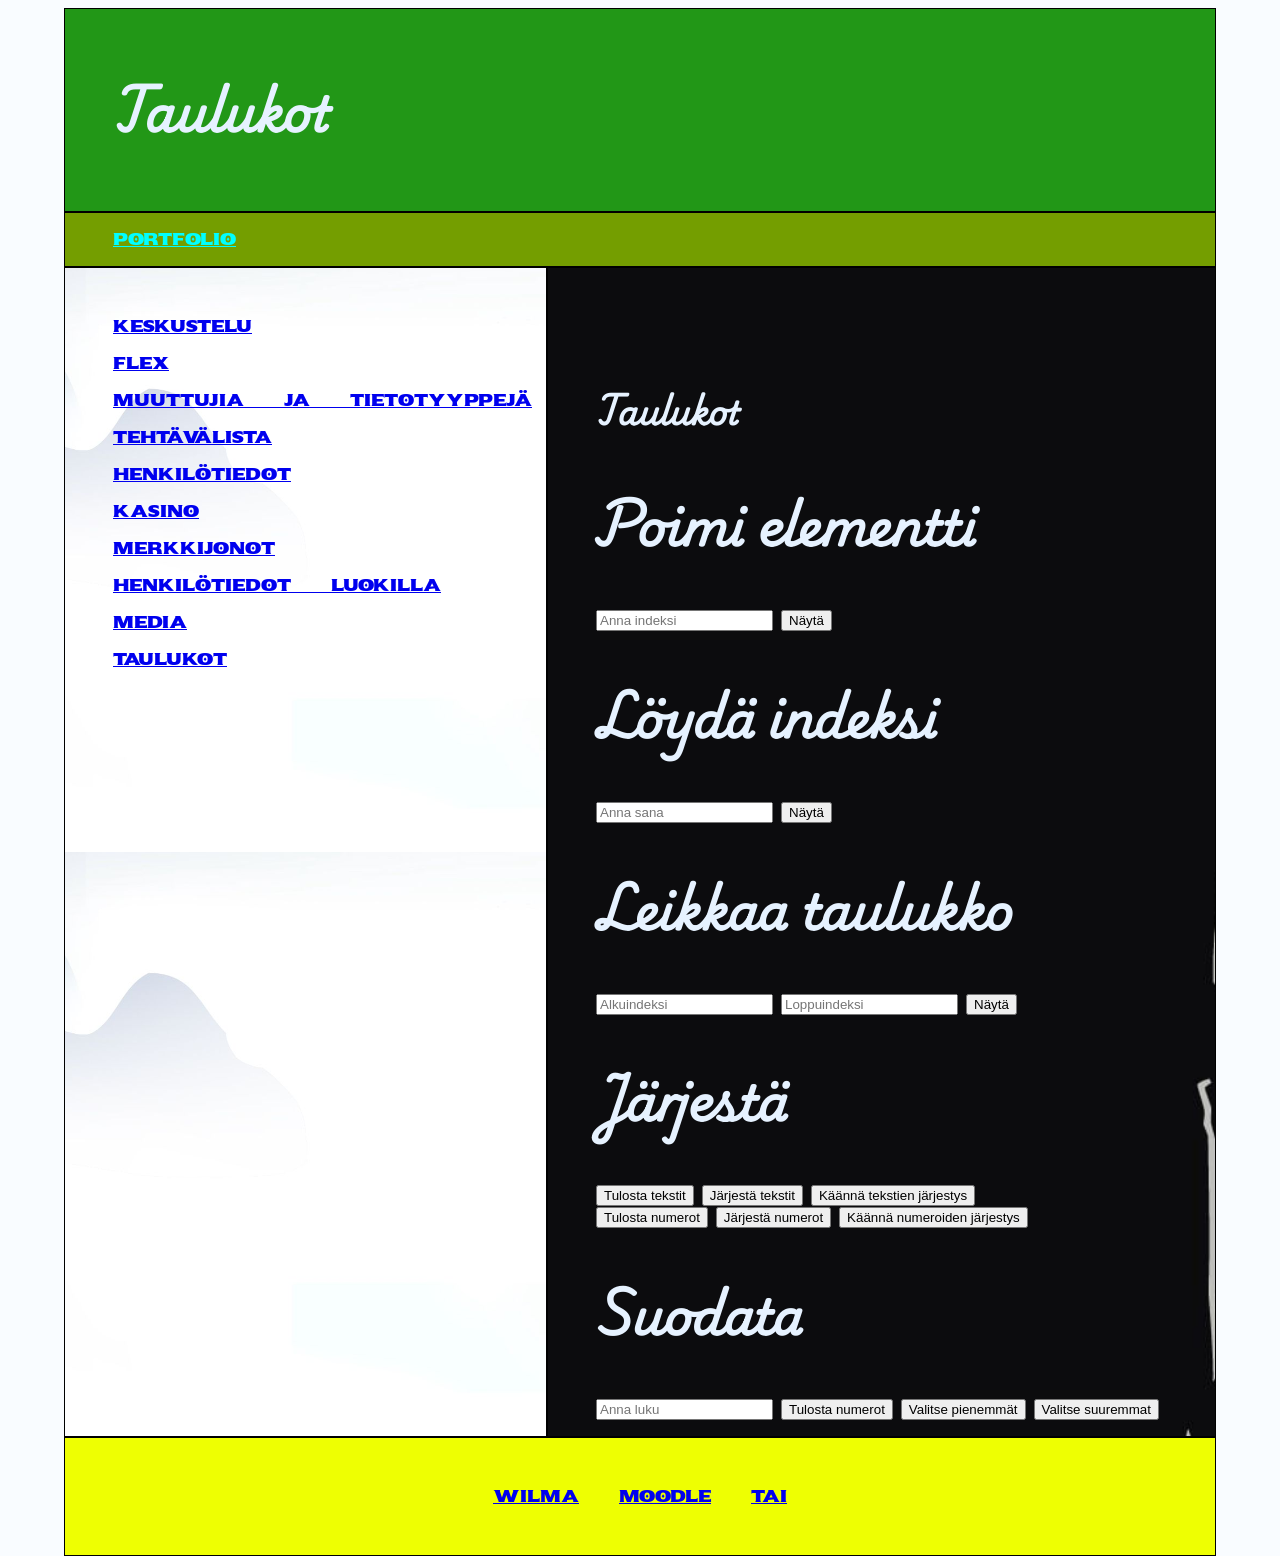
<file: taulukot.html>
<!DOCTYPE html>
<html lang="fi">
<head>
    <meta charset="UTF-8">
    <meta name="viewport" content="width=device-width, initial-scale=1.0">
    <link rel="stylesheet" href="grid.css">
    <title>Taulukot</title>
</head>
<body>
  <div class="grid-container">
    <header>
        <h2>Taulukot</h2>
    </header>
    <nav> 
        <a href="portfolio.html" style="color:aqua">Portfolio</a>
    </nav>
    <aside>
        <p><a href="keskustelu.html">Keskustelu</a></p>
        <p><a href="flex.html">Flex</a></p>
        <p><a href="Muuttujia_ja_tietotyyppejä.html">Muuttujia ja tietotyyppejä</a></p>
        <p><a href="tehtävälista.html">Tehtävälista</a></p>
        <p><a href="henkilötiedot.html">Henkilötiedot</a></p>
        <p><a href="kasino.html">Kasino</a></p>
        <p><a href="merkkijonot.html">Merkkijonot</a></p>
        <p><a href="henkilötiedot_luokilla.html">Henkilötiedot luokilla</a></p>
        <p><a href="Media.html">Media</a></p>
        <p><a href="taulukot.html">Taulukot</a></p>
    </aside>
    <main>  
        <h3>Taulukot</h3>   

        <h2>Poimi elementti</h2>
        <input type="number" id="poimiNumero" placeholder="Anna indeksi">
        <button onclick="naytaSana()">Näytä</button>
        <div id="poimiTulos"></div>

        <h2>Löydä indeksi</h2>
        <input type="text" id="haeSana" placeholder="Anna sana">
        <button onclick="naytaIndeksi()">Näytä</button>
        <div id="indeksiTulos"></div>

        <h2>Leikkaa taulukko</h2>
        <input type="number" id="leikkaaAlku" placeholder="Alkuindeksi">
        <input type="number" id="leikkaaLoppu" placeholder="Loppuindeksi">
        <button onclick="leikkaaTaulukko()">Näytä</button>
        <ul id="leikkaaTulos"></ul>

        <h2>Järjestä</h2>
        <button onclick="tulostaSanat()">Tulosta tekstit</button>
        <button onclick="jarjestaSanat()">Järjestä tekstit</button>
        <button onclick="kaannaSanat()">Käännä tekstien järjestys</button>
        <br>
        <button onclick="tulostaNumerot()">Tulosta numerot</button>
        <button onclick="jarjestaNumerot()">Järjestä numerot</button>
        <button onclick="kaannaNumerot()">Käännä numeroiden järjestys</button>
        <ul id="jarjestaTulos"></ul>

        <h2>Suodata</h2>
        <input type="number" id="suodatinNumero" placeholder="Anna luku">
        <button onclick="tulostaNumerotSuodatus()">Tulosta numerot</button>
        <button onclick="valitsePienemmat()">Valitse pienemmät</button>
        <button onclick="valitseSuuremmat()">Valitse suuremmat</button>
        <ul id="suodataTulos"></ul>
    </main>
    <footer>
        <a href=https://turku.inschool.fi>Wilma</a>
        <a href=https://taito.edu.turku.fi>Moodle</a>
        <a href=https://tai.fi>TAI</a>
    </footer>
  </div>
<script src="taulukot.js"></script>
</body>
</html>
</file>
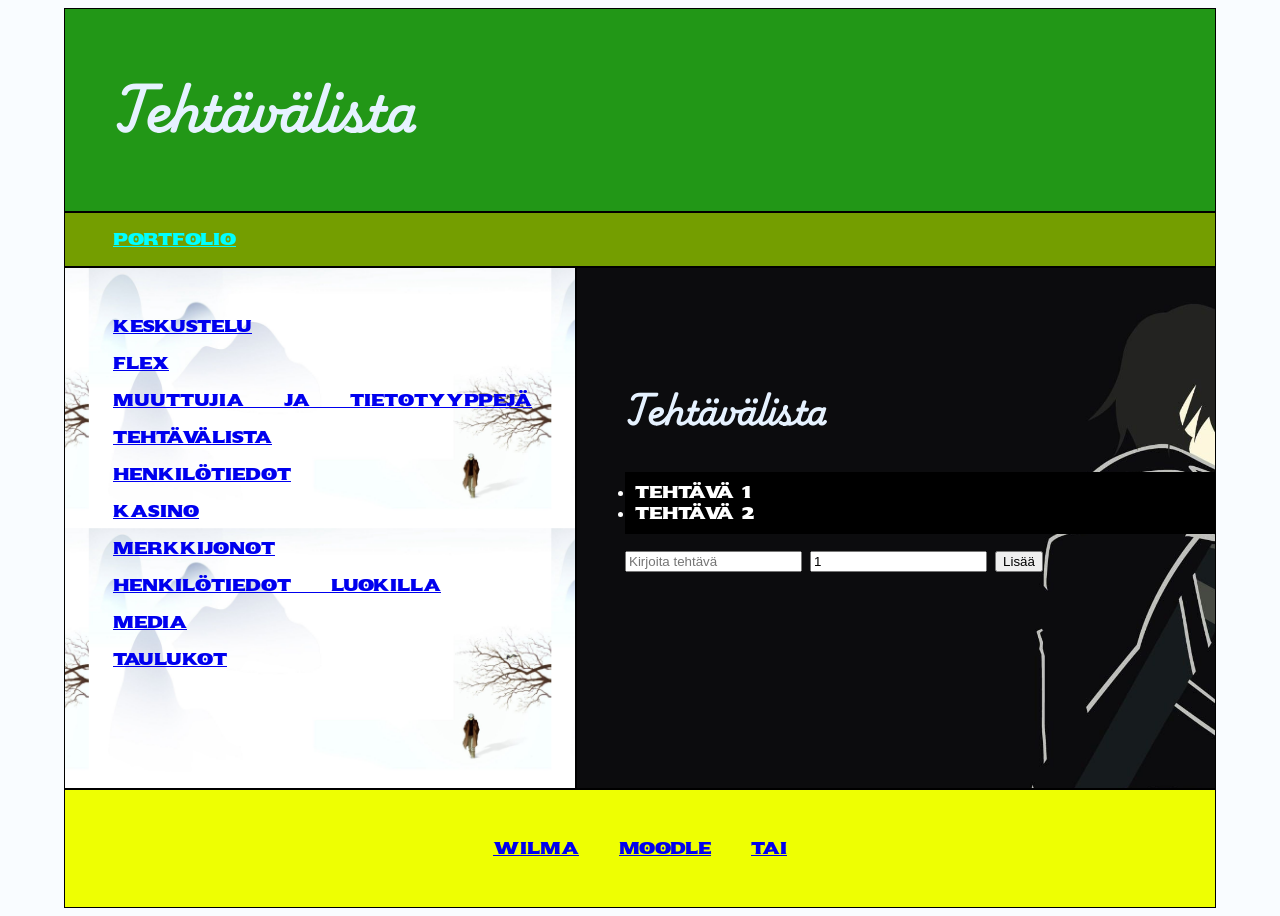
<file: tehtävälista.html>
<!DOCTYPE html>
<html lang="fi">
<head>
    <meta charset="UTF-8">
    <meta name="viewport" content="width=device-width, initial-scale=1.0">
    <link rel="stylesheet" href="grid.css">
    <title>Tehtävälista</title>
</head>
<body>
  <div class="grid-container">
    <header>
        <h2>Tehtävälista</h2>
    </header>
    <nav> 
        <a href="portfolio.html" style="color:aqua">Portfolio</a>
    </nav>
    <aside>
        <p><a href="keskustelu.html">Keskustelu</a></p>
        <p><a href="flex.html">Flex</a></p>
        <p><a href="Muuttujia_ja_tietotyyppejä.html">Muuttujia ja tietotyyppejä</a></p>
        <p><a href="tehtävälista.html">Tehtävälista</a></p>
        <p><a href="henkilötiedot.html">Henkilötiedot</a></p>
        <p><a href="kasino.html">Kasino</a></p>
        <p><a href="merkkijonot.html">Merkkijonot</a></p>
        <p><a href="henkilötiedot_luokilla.html">Henkilötiedot luokilla</a></p>
        <p><a href="Media.html">Media</a></p>
        <p><a href="taulukot.html">Taulukot</a></p>
    </aside>
    <main>  
        <h3>Tehtävälista</h3>   
        <ul id="lista1" style="background-color:black; color:white; padding:10px;"></ul>
        <input type="text" id="uusiTehtava" placeholder="Kirjoita tehtävä">
        <input type="number" id="maara" min="1" value="1">
        <button onclick="lisaa()">Lisää</button>
    </main>
    <footer>
        <a href=https://turku.inschool.fi>Wilma</a>
        <a href=https://taito.edu.turku.fi>Moodle</a>
        <a href=https://tai.fi>TAI</a>
    </footer>
  </div>
<script src="tehtävälista.js"></script>
</body>
</html>
</file>
<file: styles.css>
body {
    background-color: #f9fcff;
    margin-left: 16px;
    margin-right: 16px;
    font-family:"Play1", sans-serif;
    color: #ffffff;
}

@font-face {
  font-family: "Play";
  src: url(PlaywriteNO-VariableFont_wght.ttf);
}

@font-face {
  font-family: "Play1";
  src: url(Sekuya-Regular.ttf);
}

nav a {
  display: block;
}

h1, h2, h3, h4, h5, h6 {
    color: #e6f2ff; 
    font-family: "Play";
}

h1 { 
  font-size: 32px; 
}
h2 { 
  font-size: 26px; 
}
h3 { 
  font-size: 22px; 
}
h4 { 
  font-size: 18px; 
}

@media (min-width: 640px) {

body {
  margin-left: 64px;
  margin-right: 64px;
}

  nav a {
    display: inline-block;
    margin-right: 16px;
  }

  h1 { 
    font-size: 60px; 
  }
  h2 { 
    font-size: 48px; 
  }
  h3 { 
    font-size: 32px; 
  }
  h4 { 
    font-size: 18px; 
  }
}

section {
    border: 1px solid #ccc;
    background-color: #ffffff; 
    padding: 16px;
    margin-bottom: 20px;
    border-radius: 8px;
}

.grid-container {
  display: grid;
  grid-template-areas:
    "header"
    "nav"
    "main"
    "footer";
  grid-template-rows: auto auto 1fr auto;
  height: 100vh;
}

header {
  grid-area: header;
  background: #229717;
  padding: 1rem;
  border: 1px solid black;
}

nav {
  grid-area: nav;
  background: #749e00;
  padding: 1rem;
  border: 1px solid black;
}

main {
  grid-area: main;
  background: #15aff7;
  padding: 1rem;
  border: 1px solid black;
  background-image: url("Kirito.png");

  background-position: center top;
}

footer {
  grid-area: footer;
  background: #eeff02;
  padding: 1rem;
  border: 1px solid black;
}

a {
  color: #2c6e91;
}

a:hover {
  color: #4f9fc7;
}

a:visited {
  color: #777777;
}


button {
  background-color: #2c6e91;
  color: white; 
  border: none;
  padding: 0.5rem 1rem;
  cursor: pointer;
}

button:hover {
  background-color: #4f9fc7;
}

input:focus,
textarea:focus,
select:focus {
  background-color: #fff8c6; 
  outline: none;
}

li:last-child {
  font-style: italic;
}
</file>
<file: grid.css>
body {
    background-color: #f9fcff;
    margin-left: 16px;
    margin-right: 16px;
    font-family:"Play1", sans-serif;
    color: #ffffff;
}

@font-face {
  font-family: "Play";
  src: url(PlaywriteNO-VariableFont_wght.ttf);
}

@font-face {
  font-family: "Play1";
  src: url(Sekuya-Regular.ttf);
}

nav a {
  display: block;
}

h1, h2, h3, h4, h5, h6 {
    color: #e6f2ff; 
    font-family: "Play";
}

h1 { 
  font-size: 32px; 
}
h2 { 
  font-size: 26px; 
}
h3 { 
  font-size: 22px; 
}
h4 { 
  font-size: 18px; 
}

@media (min-width: 640px) {

body {
  margin-left: 64px;
  margin-right: 64px;
}

  nav a {
    display: inline-block;
    margin-right: 16px;
  }

  h1 { 
    font-size: 60px; 
  }
  h2 { 
    font-size: 48px; 
  }
  h3 { 
    font-size: 32px; 
  }
  h4 { 
    font-size: 18px; 
  }
}

.grid-container {
  display: grid;
  grid-template-areas:
    "header header header header header"
    "nav nav nav nav nav"
    "aside main main main main"
    "footer footer footer footer footer";
  grid-template-rows: auto auto 1fr auto;
  height: 100vh;
}

header {
  grid-area: header;
  background: #229717;
  padding-top: 1em;
  padding-left: 3em;
  padding-bottom: 1em;
  border: 1px solid black;
}

nav {
  grid-area: nav;
  background: #749e00;
  padding-top: 1em;
  padding-left: 3em;
  padding-bottom: 1em;
  word-spacing: 2em;
  border: 1px solid black;
}

main {
  grid-area: main;
  background: #15aff7;
  padding-top: 5em;
  padding-left: 3em;
  border: 1px solid black;
  background-image: url("Kirito.png");
  background-size: auto 120%;
  background-position: center top;
}

footer {
  grid-area: footer;
  background: #eeff02;
  padding-top: 3em;
  padding-bottom: 3em;
  word-spacing: 2em;
  text-align: center;
  border: 1px solid black;
}

aside {
  grid-area: aside;
  background: #339b7c;
  padding-top: 2em;
  padding-left: 3em;
  word-spacing: 2em;
  border: 1px solid black;
  background-image: url("AnimeWhite.png");
  background-size: auto 50%;
  background-position: center top;
}
</file>
<file: flex.css>
.container {
    display: flex;
    flex-direction: row;
    gap: 20px;
}

.column {
    display: flex;
    flex-direction: column;
    gap: 10px;
}

.item {
    display: flex;
    flex-direction: row;
    align-items: center;
    gap: 10px;
}

.item img {
    width: 60px;
}
</file>
